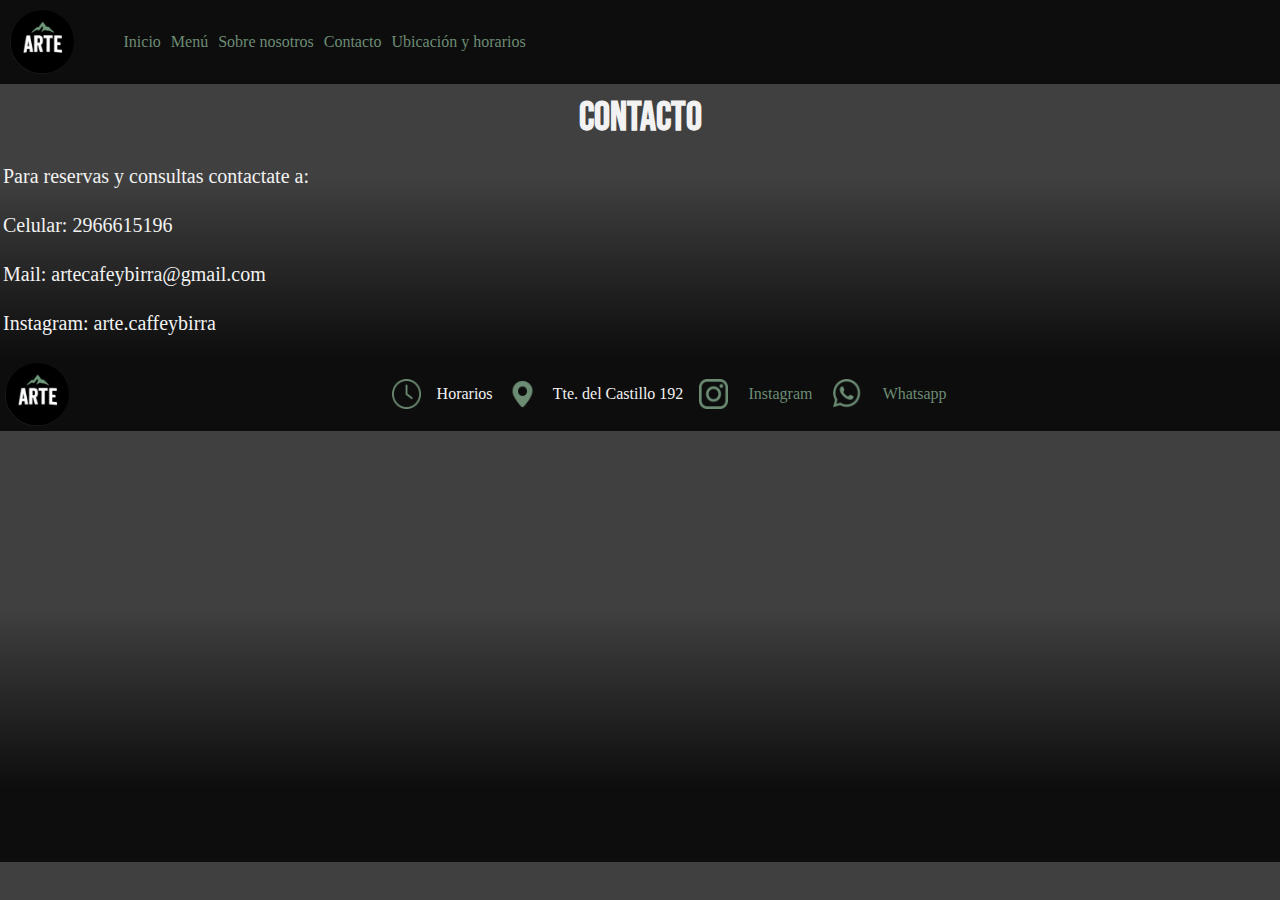
<file: pages/contacto.html>
<!DOCTYPE html>
<html lang="es">
<head>
    <meta charset="UTF-8">
    <meta name="viewport" content="width=device-width, initial-scale=1.0">
    <meta name="description" content="¿Tenes consultas o queres visitarnos? Contactanos y nuestro equipo de Arte, Café y Birra te atiende rápidamente. Enviá un mensaje o llamanos hoy mismo.">
    <link rel="stylesheet" href="../css/main.css">
    <link rel="preconnect" href="https://fonts.googleapis.com">
    <link rel="preconnect" href="https://fonts.gstatic.com" crossorigin>
    <link href="https://fonts.googleapis.com/css2?family=Bebas+Neue&display=swap" rel="stylesheet">
    <title>Arte, Café y Birra - Contacto</title>
</head>
<body>
    <header> <!--Encabezado-->
        <div class="cabeza">
        <img src="../assets/arte.png" alt="logo descriptivo de la página con una montaña verde y el nombre arte por debajo">
        <nav> <!--Centro de navegación-->
            <ul>
                <li><a href="../index.html">Inicio</a></li>
                <li><a href="./menu.html">Menú</a></li>
                <li><a href="./sobre-nosotros.html">Sobre nosotros</a></li>
                <li><a href="./contacto.html">Contacto</a></li>
                <li><a href="./ubicacion-horarios.html">Ubicación y horarios</a></li>
            </ul>
        </nav>
        </div>
    </header>
    <main> <!--Contenido principal de un archivo-->
        <section> <!--Separa en temas el contenido-->
            <h1>Contacto</h1>
            <p>Para reservas y consultas contactate a:</p>
            <p>Celular: 2966615196</p>
            <p>Mail: artecafeybirra@gmail.com</p>
            <p>Instagram: arte.caffeybirra</p>
        </section>
    </main>
    <footer> <!--Pie de página-->
        <div class="redes">
        <img src="../assets/arte.png" alt="logo descriptivo de la página con una montaña verde y el nombre arte por debajo">
        <div class="iconos">
        <img src="../assets/reloj.png" alt="un reloj referente al horario del sitio"> Horarios
        <img src="../assets/ubicacion.png" alt="un pin de ubicación en referencia al lugar del mismo">Tte. del Castillo 192
        <img src="../assets/instagram.png" alt="logo de instagram"><a href="https://www.instagram.com/arte.cafeybirra/?locale=it&hl=en">Instagram</a>
        <img src="../assets/whatsapp.png" alt="logo de whatsapp"><a href="">Whatsapp</a>
        </div>
        </div>
    </footer>
</body>
</html>
</file>
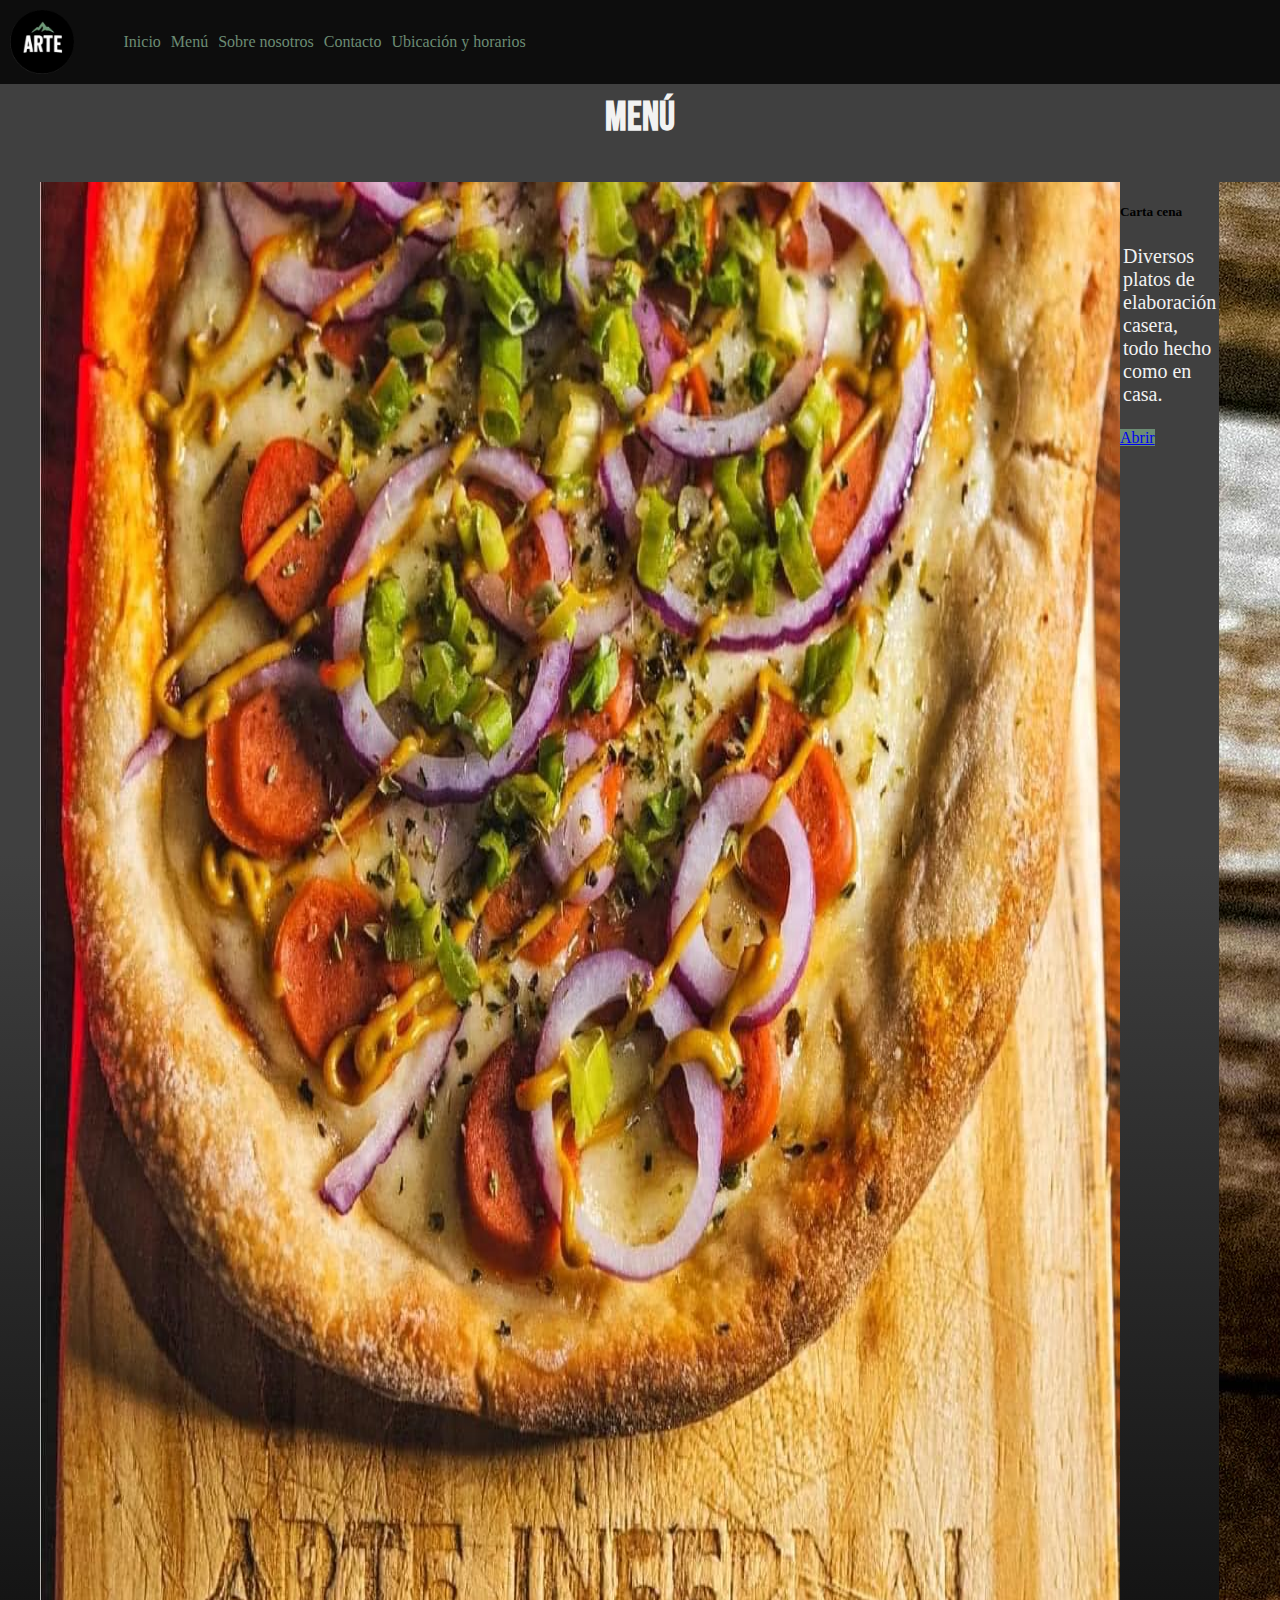
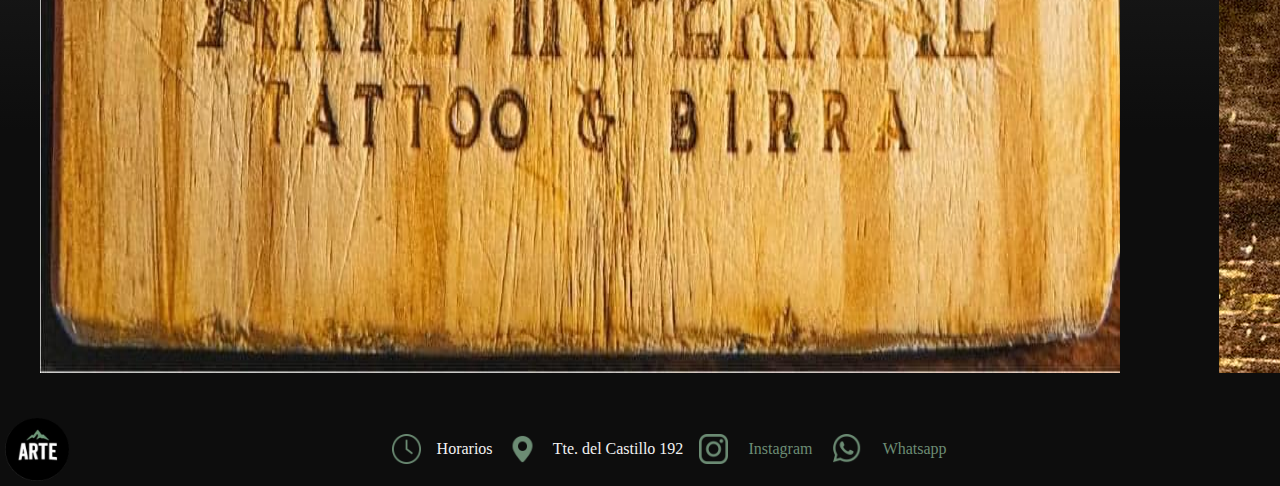
<file: pages/menu.html>
<!DOCTYPE html>
<html lang="es">
<head>
    <meta charset="UTF-8">
    <meta name="viewport" content="width=device-width, initial-scale=1.0">
    <link href="https://cdn.jsdelivr.net/npm/bootstrap@5.3.8/dist/css/bootstrap.min.css" rel="stylesheet" integrity="sha384-sRIl4kxILFvY47J16cr9ZwB07vP4J8+LH7qKQnuqkuIAvNWLzeN8tE5YBujZqJLB" crossorigin="anonymous">
    <link rel="stylesheet" href="../css/main.css">
    <link rel="preconnect" href="https://fonts.googleapis.com">
    <link rel="preconnect" href="https://fonts.gstatic.com" crossorigin>
    <link href="https://fonts.googleapis.com/css2?family=Bebas+Neue&display=swap" rel="stylesheet">
    <title>Arte café y birra</title>
</head>
<body>
    <header> <!--Encabezado-->
        <div class="cabeza">
        <img src="../assets/arte.png" alt="logo descriptivo de la página con una montaña verde y el nombre arte por debajo">
        <nav> <!--Centro de navegación-->
            <ul>
                <li><a href="../index.html">Inicio</a></li>
                <li><a href="./menu.html">Menú</a></li>
                <li><a href="./sobre-nosotros.html">Sobre nosotros</a></li>
                <li><a href="./contacto.html">Contacto</a></li>
                <li><a href="./ubicacion-horarios.html">Ubicación y horarios</a></li>
            </ul>
        </nav>
        </div>
    </header>
    <main> <!--Contenido principal de un archivo-->
        <h1>Menú</h1>

        <div class="card" style="width: 18rem;">
            <img src="../assets/cena.jpg" class="card-img-top" alt="...">
            <div class="card-body">
                <h5 class="card-title">Carta cena</h5>
                <p class="card-text">Diversos platos de elaboración casera, todo hecho como en casa.</p>
                <a href="https://drive.google.com/file/d/1DqT6GJ5eMtJhTqUTpAPvju5pu5Ak4GJU/view?usp=sharing" class="btn btn-primary">Abrir</a>
            </div>
            <img src="../assets/bebidas.jpg" class="card-img-top" alt="...">
            <div class="card-body">
                <h5 class="card-title">Carta bebidas</h5>
                <p class="card-text">Tragos clásicos y de la casa.</p>
                <a href="https://drive.google.com/file/d/1hk8e-rMQ8Eq2Den4PmcvOWVopJ8YaBUf/view?usp=sharing" class="btn btn-primary">Abrir</a>
            </div>
            <img src="../assets/merienda.jpg" class="card-img-top" alt="...">
            <div class="card-body">
                <h5 class="card-title">Carta merienda</h5>
                <p class="card-text">Postres y sanguches del día</p>
                <a href="https://drive.google.com/file/d/1m-1OkIPoxGZKiYm-RCLcpu2sq0eVYGbH/view?usp=sharing" class="btn btn-primary">Abrir</a>
            </div>
        </div>

    </main>
    <footer> <!--Pie de página-->
        <div class="redes">
        <img src="../assets/arte.png" alt="logo descriptivo de la página con una montaña verde y el nombre arte por debajo">
        <div class="iconos">
        <img src="../assets/reloj.png" alt="un reloj referente al horario del sitio"> Horarios
        <img src="../assets/ubicacion.png" alt="un pin de ubicación en referencia al lugar del mismo">Tte. del Castillo 192
        <img src="../assets/instagram.png" alt="logo de instagram"><a href="https://www.instagram.com/arte.cafeybirra/?locale=it&hl=en">Instagram</a>
        <img src="../assets/whatsapp.png" alt="logo de whatsapp"><a href="">Whatsapp</a>
        </div>
        </div>
    </footer>

    <script src="https://cdn.jsdelivr.net/npm/bootstrap@5.3.8/dist/js/bootstrap.bundle.min.js" integrity="sha384-FKyoEForCGlyvwx9Hj09JcYn3nv7wiPVlz7YYwJrWVcXK/BmnVDxM+D2scQbITxI" crossorigin="anonymous"></script>
</body>
</html>
</file>
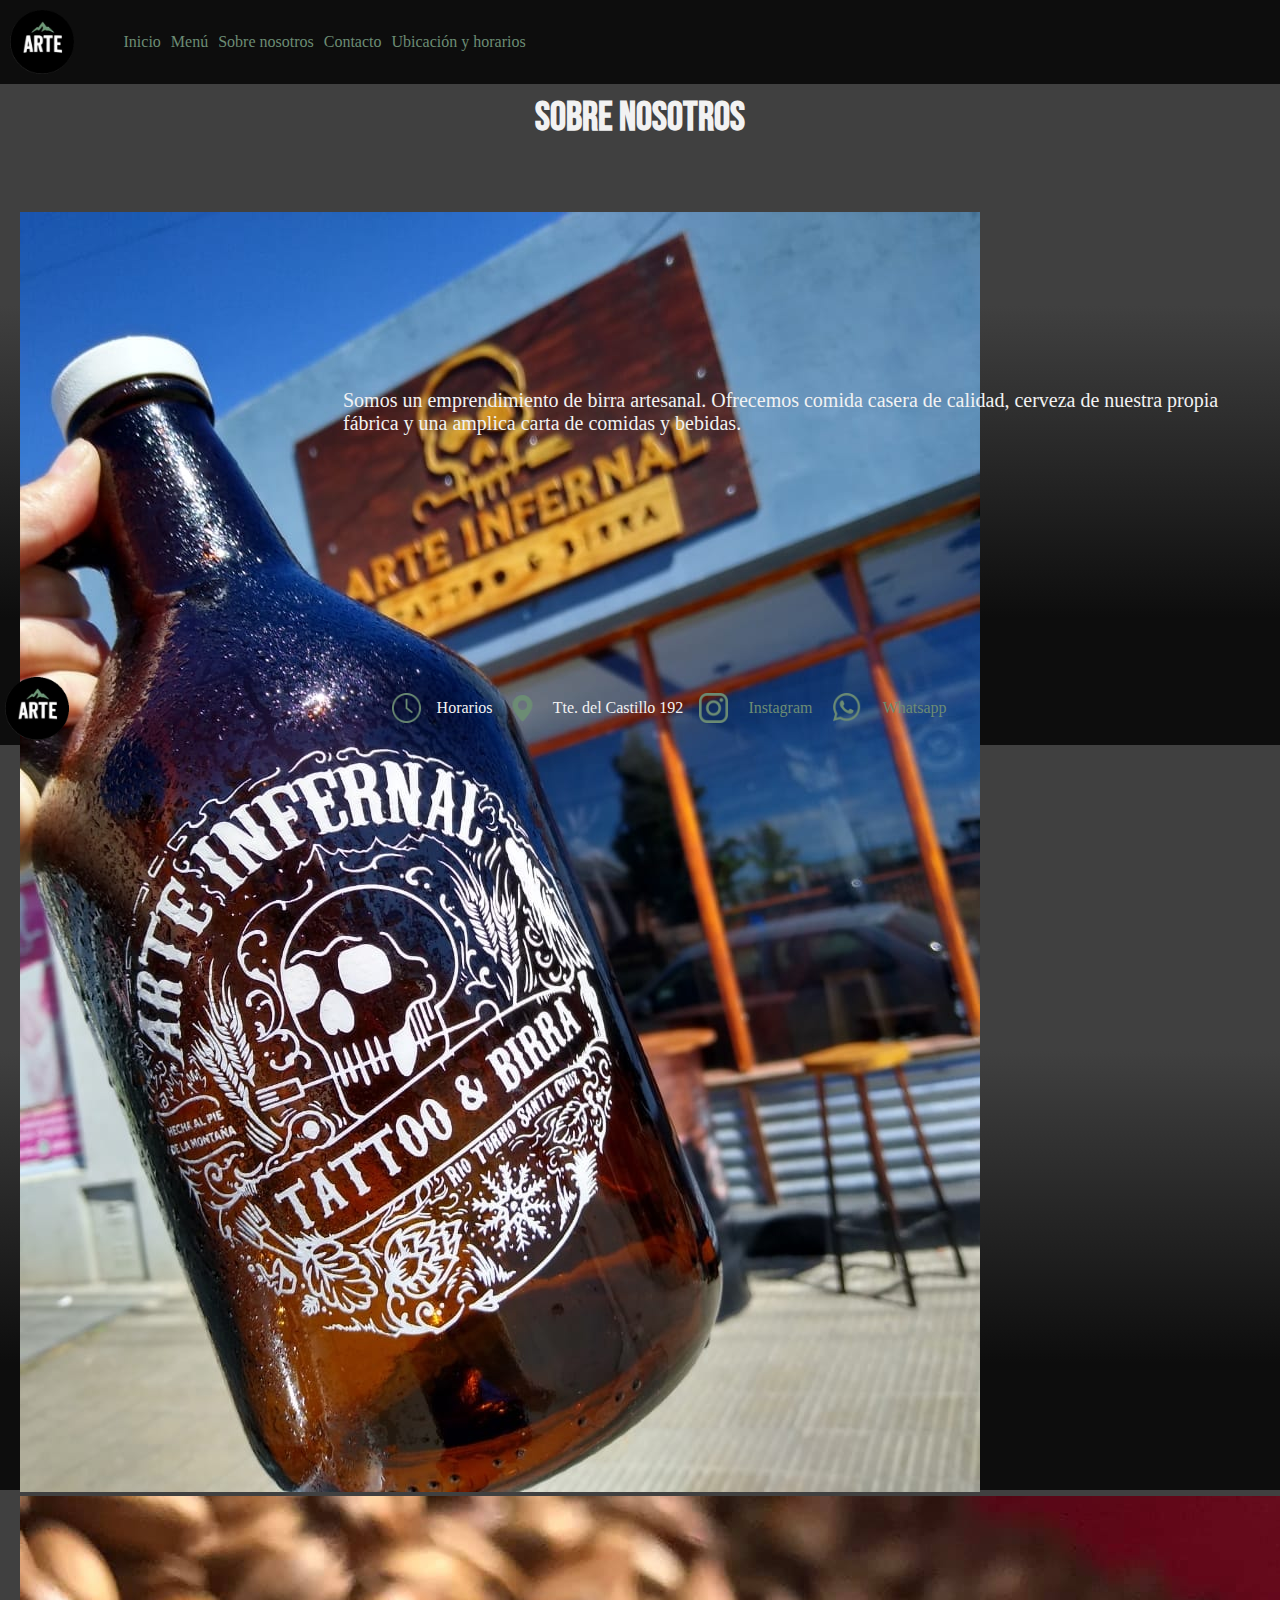
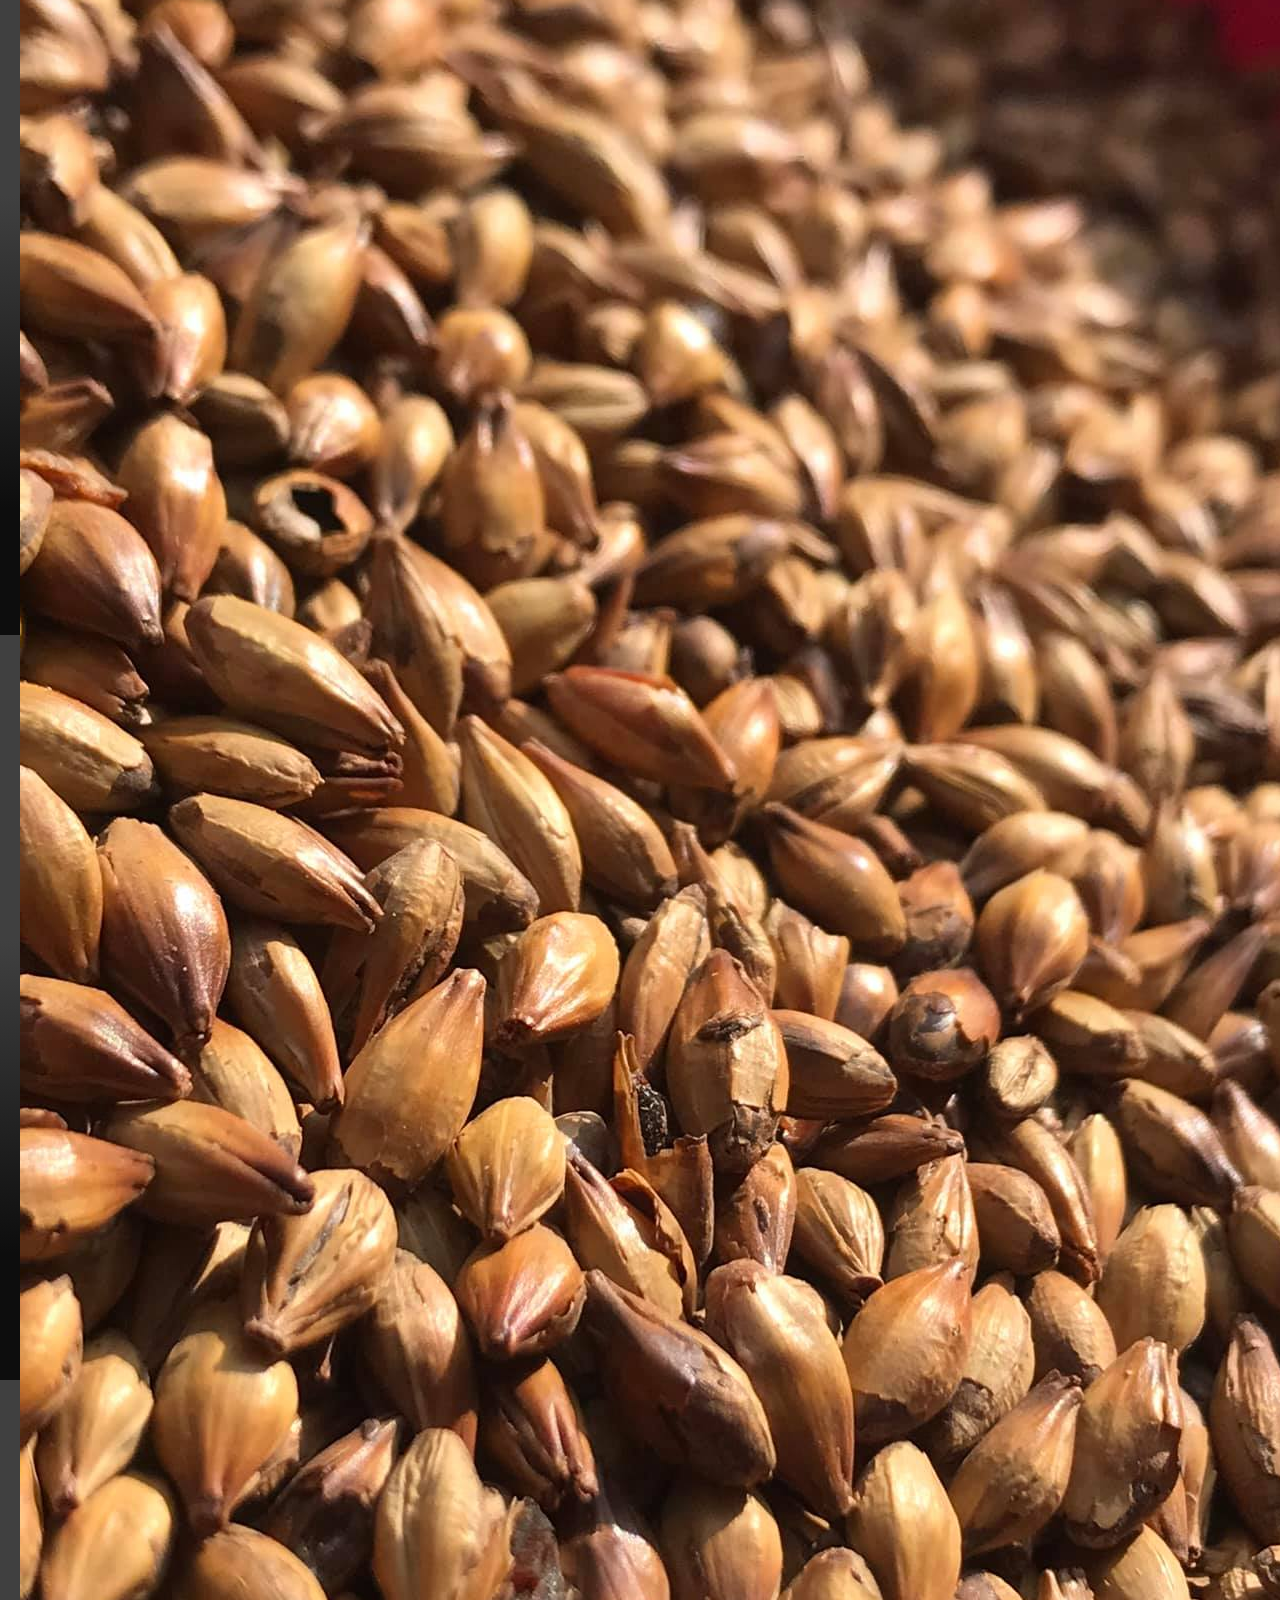
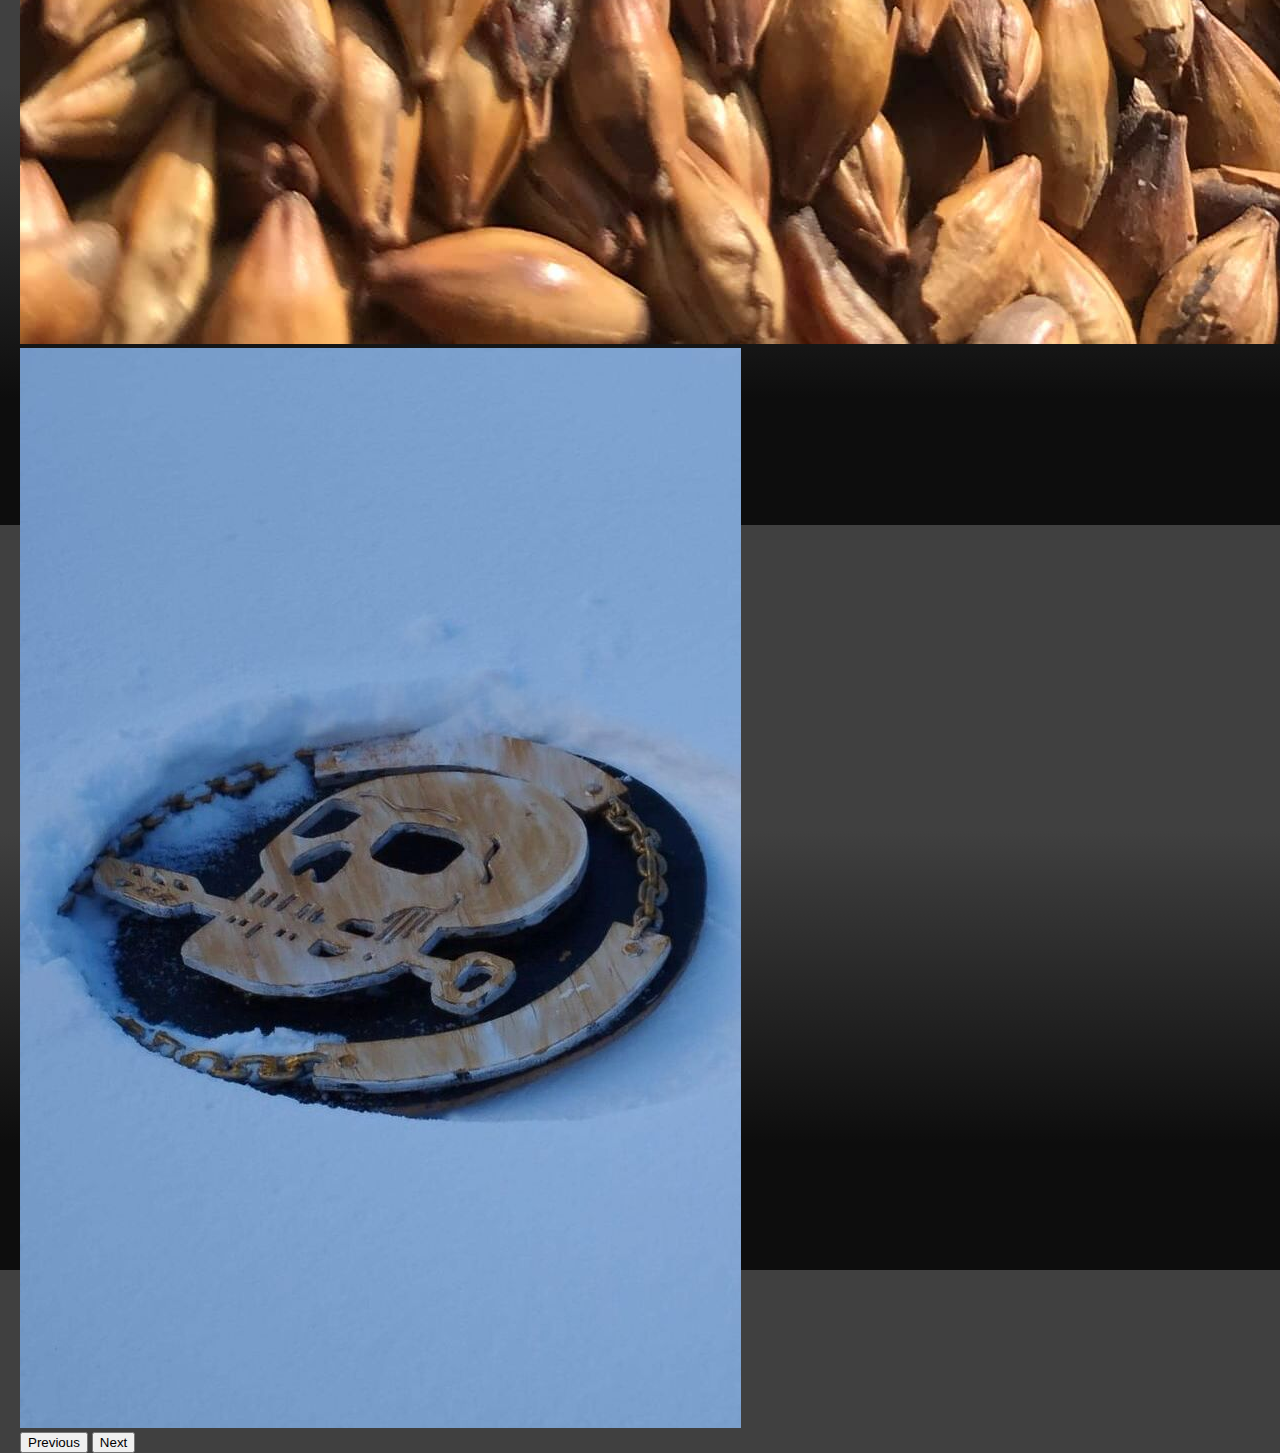
<file: pages/sobre-nosotros.html>
<!DOCTYPE html>
<html lang="es">
<head>
    <meta charset="UTF-8">
    <meta name="viewport" content="width=device-width, initial-scale=1.0">
    <meta name="description" content="Conoce la historia y la pasión detrás de Arte, Café y Birra. Un espacio donde el arte, el café y la buena cerveza se unen para crear experiencias únicas.">
    <link href="https://cdn.jsdelivr.net/npm/bootstrap@5.3.8/dist/css/bootstrap.min.css" rel="stylesheet" integrity="sha384-sRIl4kxILFvY47J16cr9ZwB07vP4J8+LH7qKQnuqkuIAvNWLzeN8tE5YBujZqJLB" crossorigin="anonymous">
    <link rel="stylesheet" href="../css/main.css">
    <link rel="preconnect" href="https://fonts.googleapis.com">
    <link rel="preconnect" href="https://fonts.gstatic.com" crossorigin>
    <link href="https://fonts.googleapis.com/css2?family=Bebas+Neue&display=swap" rel="stylesheet">
    <title>Arte, Café y Birra - Sobre Nosotro</title>
</head>
<body>
    <header> <!--Encabezado-->
        <div class="cabeza">
        <img src="../assets/arte.png" alt="logo descriptivo de la página con una montaña verde y el nombre arte por debajo">
        <nav> <!--Centro de navegación-->
            <ul>
                <li><a href="../index.html">Inicio</a></li>
                <li><a href="./menu.html">Menú</a></li>
                <li><a href="./sobre-nosotros.html">Sobre nosotros</a></li>
                <li><a href="./contacto.html">Contacto</a></li>
                <li><a href="./ubicacion-horarios.html">Ubicación y horarios</a></li>
            </ul>
        </nav>
        </div>
    </header>
    <main> <!--Contenido principal de un archivo-->
        <h1>Sobre Nosotros</h1>
        <div class="contenedor">
            <div class="carrusel">
                <div id="carouselExample" class="carousel slide carrusel-custom" >
                <div class="carousel-inner">
                    <div class="carousel-item active">
                    <img src="../assets/carrusel-1.jpg" class="d-block w-100" alt="Botella de cerveza artesanal con el logo de Arte Infernal frente al local">
                    </div>
                    <div class="carousel-item">
                    <img src="../assets/carrusel-2.jpg" class="d-block w-100" alt="Cebada malteada utilizada en la elaboración de cerveza artesanal en Arte Café y Birra, Río Turbio, Santa Cruz">
                    </div>
                    <div class="carousel-item">
                    <img src="../assets/carrusel-3.jpg" class="d-block w-100" alt="Logotipo de Arte, Café y Birra tallado en madera y cubierto de nieve">
                    </div>
                </div>
                <button class="carousel-control-prev" type="button" data-bs-target="#carouselExample" data-bs-slide="prev">
                    <span class="carousel-control-prev-icon" aria-hidden="true"></span>
                    <span class="visually-hidden">Previous</span>
                </button>
                <button class="carousel-control-next" type="button" data-bs-target="#carouselExample" data-bs-slide="next">
                    <span class="carousel-control-next-icon" aria-hidden="true"></span>
                    <span class="visually-hidden">Next</span>
                </button>
                
                </div>
        
            </div>
                <div class="texto">
                    <p>
                    Somos un emprendimiento de birra artesanal. Ofrecemos comida casera de calidad, cerveza de nuestra propia fábrica y una amplica carta de comidas y bebidas.
                    </p>
                </div>
        
        </div>  
    </main>
    <footer> <!--Pie de página-->
        <div class="redes">
        <img src="../assets/arte.png" alt="logo descriptivo de la página con una montaña verde y el nombre arte por debajo">
        <div class="iconos">
        <img src="../assets/reloj.png" alt="un reloj referente al horario del sitio"> Horarios
        <img src="../assets/ubicacion.png" alt="un pin de ubicación en referencia al lugar del mismo">Tte. del Castillo 192
        <img src="../assets/instagram.png" alt="logo de instagram"><a href="https://www.instagram.com/arte.cafeybirra/?locale=it&hl=en">Instagram</a>
        <img src="../assets/whatsapp.png" alt="logo de whatsapp"><a href="">Whatsapp</a>
        </div>
        </div>
    </footer>


    <script src="https://cdn.jsdelivr.net/npm/bootstrap@5.3.8/dist/js/bootstrap.bundle.min.js" integrity="sha384-FKyoEForCGlyvwx9Hj09JcYn3nv7wiPVlz7YYwJrWVcXK/BmnVDxM+D2scQbITxI" crossorigin="anonymous"></script>
</body>
</html>
</file>
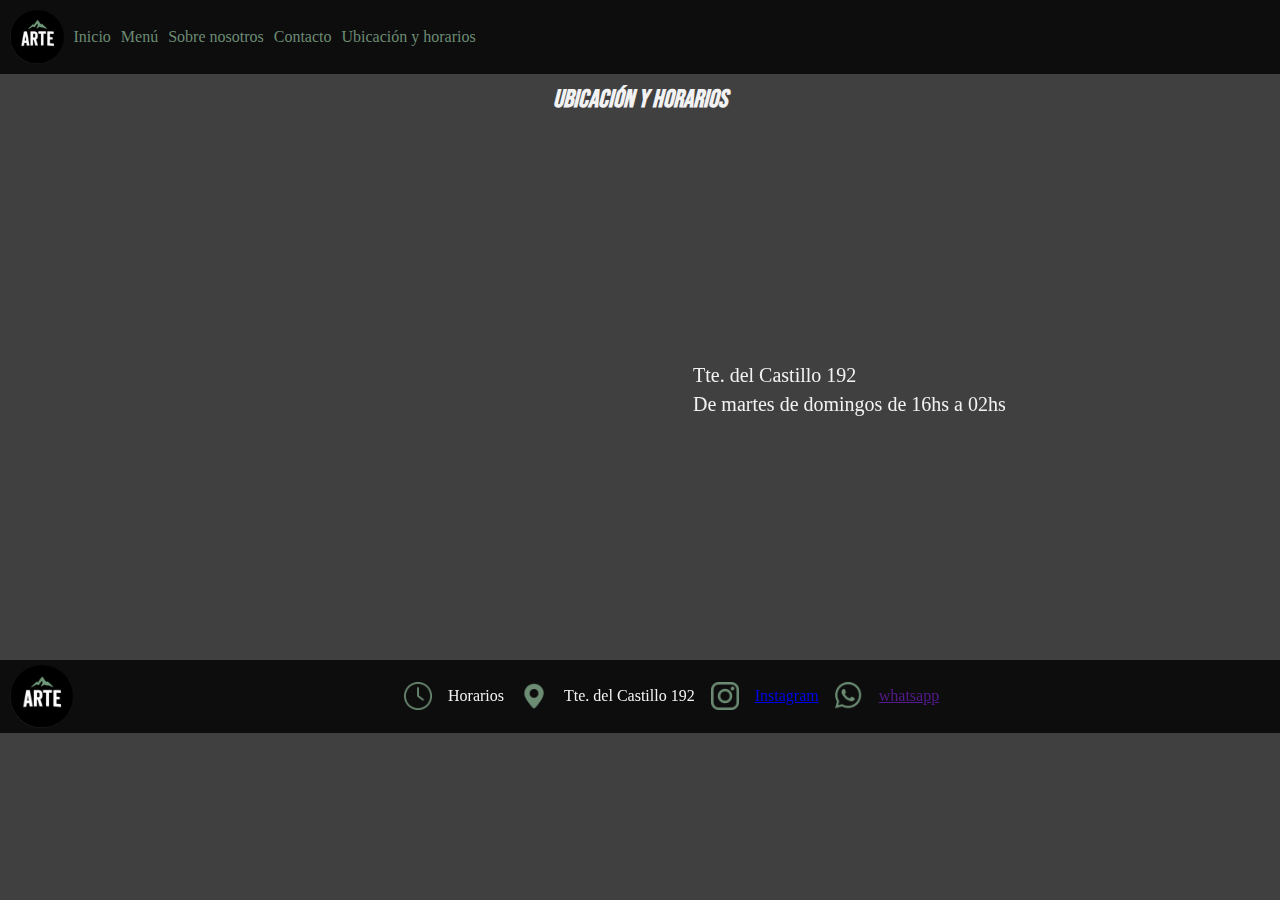
<file: pages/ubicacion-horarios.html>
<!DOCTYPE html>
<html lang="es">
<head>
    <meta charset="UTF-8">
    <meta name="viewport" content="width=device-width, initial-scale=1.0">
    <link rel="stylesheet" href="../css/style.css">
    <link rel="preconnect" href="https://fonts.googleapis.com">
    <link rel="preconnect" href="https://fonts.gstatic.com" crossorigin>
    <link href="https://fonts.googleapis.com/css2?family=Bebas+Neue&display=swap" rel="stylesheet">
    <title>Arte café y birra</title>
</head>
<body>
    <header> <!--Encabezado-->
        <div class="cabeza">
        <img src="../assets/arte.png" alt="logo descriptivo de la página con una montaña verde y el nombre arte por debajo">
        <nav> <!--Centro de navegación-->
            <ul>
                <li><a href="../index.html">Inicio</a></li>
                <li><a href="./menu.html">Menú</a></li>
                <li><a href="./sobre-nosotros.html">Sobre nosotros</a></li>
                <li><a href="./contacto.html">Contacto</a></li>
                <li><a href="./ubicacion-horarios.html">Ubicación y horarios</a></li>
            </ul>
        </nav>
        </div>
    </header>
    <main> <!--Contenido principal de un archivo-->
        <h1 class="ubicacion">Ubicación y horarios</h1>
        <section class="ubiHorarios"> <!--Separa en temas el contenido-->
            <iframe src="https://www.google.com/maps/embed?pb=!1m14!1m12!1m3!1d155.10614935915592!2d-72.33668588643698!3d-51.5370916078611!2m3!1f0!2f0!3f0!3m2!1i1024!2i768!4f13.1!5e0!3m2!1ses-419!2sar!4v1759232515366!5m2!1ses-419!2sar" width="600" height="450" style="border:0;" allowfullscreen="" loading="lazy" referrerpolicy="no-referrer-when-downgrade"></iframe>
            <div class="ubiDatos">
            <p>Tte. del Castillo 192</p>
            <p>De martes de domingos de 16hs a 02hs</p>
            </div>
        </section>
    </main>
    <footer> <!--Pie de página-->
        <div class="redes">
        <img src="../assets/arte.png" alt="logo descriptivo de la página con una montaña verde y el nombre arte por debajo">
        <div class="iconos">
        <img src="../assets/reloj.png" alt="un reloj referente al horario del sitio"> Horarios
        <img src="../assets/ubicacion.png" alt="un pin de ubicación en referencia al lugar del mismo">Tte. del Castillo 192
        <img src="../assets/instagram.png" alt="logo de instagram"><a href="https://www.instagram.com/arte.cafeybirra/?locale=it&hl=en">Instagram</a>
        <img src="../assets/whatsapp.png" alt="logo de whatsapp"><a href="">whatsapp</a>
        </div>
        </div>
    </footer>
</body>
</html>
</file>
<file: css/main.css>
header {
  background-color: #0D0D0D;
  padding: 5px;
}
header img {
  display: flex;
  flex-direction: row;
  justify-content: left;
  width: 5%;
  padding: 5px;
}

.cabeza {
  display: flex;
  flex-direction: row;
  align-items: center;
}

nav ul {
  list-style: none;
  display: flex;
  flex-direction: row;
  justify-content: center;
  margin: auto;
}
nav a {
  color: #6C8C74;
  text-decoration: none;
  padding: 5px;
  transition: color 1s;
}
nav a:hover {
  color: #F2F2F2;
  font-size: 1rem;
}

.cabecera img {
  display: flex;
  width: 100%;
}

body {
  background-color: #404040;
  background: linear-gradient(180deg, rgb(64, 64, 64) 41%, rgb(13, 13, 13) 83%);
  margin: 0;
}

h1 {
  color: #F2F2F2;
  text-align: center;
  font-family: "Bebas Neue", sans-serif;
  font-size: 40px;
  margin: 10px;
}

article img {
  width: 30%;
  border: solid 4px;
  display: flex;
  justify-content: center;
}
article h2 {
  text-align: center;
  margin: 5px;
  color: #F2F2F2;
}

.menu div {
  display: flex;
  justify-content: center;
  margin: 10px;
}

.card {
  display: flex;
  flex-direction: row;
  margin: 40px;
  justify-content: space-around;
  justify-items: center;
}

.btn-primary {
  background-color: #6C8C74;
  border: #6C8C74;
  --bs-btn-disabled-color: #0D0D0D;
  --bs-btn-disabled-border-color: #6C8C74;
  --bs-btn-hover-bg: #0D0D0D;
  --bs-btn-disabled-bg: #0d0d0d;
}

p {
  color: #F2F2F2;
  font-size: 20px;
  display: flex;
  flex-direction: row;
  padding: 3px;
}

.ubicacion {
  color: #F2F2F2;
  text-transform: capitalize;
  font-size: 25px;
  font-style: italic;
}

.contenedor {
  display: flex;
  align-items: center;
  justify-content: center;
  gap: 20px;
  padding: 20px;
}

.ubiHorarios {
  display: flex;
  flex-direction: row;
  align-items: center;
  justify-content: left;
  margin: 5px;
}
.ubiHorarios iframe {
  display: flex;
  flex-direction: row;
  justify-content: flex-start;
  margin: 40px;
}

.ubiDatos {
  display: flex;
  flex-direction: column;
  text-align: center;
  margin: 5px;
}
.carrusel-custom {
  width: 300px;
  height: 400px;
  margin: 40px auto;
}

footer {
  background-color: #0D0D0D;
}
footer img {
  display: flex;
  flex-direction: row;
  justify-content: left;
  width: 5%;
}
footer a {
  color: #6C8C74;
  text-decoration: none;
  padding: 5px;
  transition: color 1s;
}
footer a:hover {
  color: #F2F2F2;
  font-size: 1.5rem;
}

.redes {
  display: flex;
  flex-direction: row;
  align-items: center;
  justify-content: left;
  margin: 0;
  color: #F2F2F2;
  text-decoration: none;
  padding: 5px;
}

.iconos {
  display: flex;
  flex-direction: row;
  align-items: center;
  justify-content: space-evenly;
  width: auto;
  margin: auto;
}

@media (max-width: 425px) {


  .cabeza {
    flex-direction: column;
    text-align: center;
  }

  header img {
    width: 35%;
    margin: 10px auto;
  }

  nav ul {
    flex-direction: column;
    gap: 5px;
    padding: 0;
  }

  h1 {
    font-size: 28px;
  }

  p {
    font-size: 16px;
    text-align: center;
  }
  .menu img {
    width: 80%;
  }

  .card {
    flex-direction: column;
    margin: 10px auto;
    gap: 15px;
    text-align: center;
  }
  article img {
    width: 70%;
    margin: auto;
  }
  .contenedor {
    flex-direction: column;
    gap: 10px;
  }

  .ubiHorarios {
    flex-direction: column;
    align-items: center;
    justify-content: center;
  }

  .ubiHorarios iframe {
    width: 100%;
    margin: 10px 0;
  }

  .ubiDatos {
    text-align: center;
    font-size: 18px;
  }

  .carrusel-custom {
  width: 90%;
  height: auto;
  margin: 20px auto;
  }

  .carousel-inner img {
  height: auto;
  object-fit: cover;
  }

  footer {
      text-align: center;
      padding: 10px;
  }

  footer img {
      width: 20%;
      margin: auto;
  }

  .redes {
      flex-direction: column;
      font-size: 14px;
      padding: 5px 0;
  }

  .iconos img,
  .iconos i {
      width: 24px;
      height: 24px;
  }

  .iconos {
      gap: 10px;
  }

}
</file>
<file: css/style.css>
/*Reset de CSS*/
* {
    margin: 0;
    padding: 0;
    box-sizing: border-box;
}


/* Sintáxis.
Selector + propiedad + valor

selector {
propiedad: valor
}
*/

header{
    background-color:#0D0D0D;
    padding: 5px;
}

header img{
    display: flex;
    flex-direction: row;
    justify-content: left;
    width: 5%;
    padding: 5px;
}

.cabeza{
    display: flex;
    flex-direction: row;
    align-items: center;
}

.cabecera img {
    display: flex;
    width: 100%;
}

nav ul {
    list-style: none;
    display: flex;
    flex-direction: row;
    justify-content: center;
    margin: auto;
}

body{
    background-color: #404040; 
}

h1{
    color:#F2F2F2;
    text-align: center;
    font-family: "Bebas Neue", sans-serif;
    font-size: 40px;
    margin: 10px
}

article img{
    width: 30%;
    border: solid 4px;
    display: flex;
    justify-content: center;  
}

article h2{
    text-align: center;
    margin: 5px;
}
.menu div{
    display: flex;
    justify-content: center;
}

.card{
    display: flex;
    flex-direction: row;
    margin: 40px;
    justify-content: space-around;
    justify-items: center;
}

.btn-primary{
    background-color: #6C8C74;
    border: #6C8C74;
    --bs-btn-disabled-color:#0D0D0D;
    --bs-btn-disabled-border-color: #6C8C74;
    --bs-btn-hover-bg: #0D0D0D;
    --bs-btn-disabled-bg: #0d0d0d;
}

p {
    /* nombre de color, hexadecimal, rgb, rgba */
    color: #F2F2F2;
    /* hexadecimal: 
    color: #B2D6F9;
    rgb:
    color: rgb(0, 0, 255);
    rgba
    color: 
    color: rgba(0, 0, 255, 0,5); */
    font-size: 20px;
    display: flex;
    flex-direction: row;
    padding: 3px
}

.ubicacion {
    color: #F2F2F2;
    text-transform: capitalize;
    font-size: 25px; /*absoluta*/
    font-style: italic;
}

nav a {
    color: #6C8C74;
    text-decoration: none;
    padding: 5px
}

.contenedor {
  display: flex;            
  align-items: center;      
  justify-content: center;  
  gap: 20px;                
  padding: 20px;
}

.ubiHorarios {
    display: flex;
    flex-direction: row;
    justify-content: left;
    align-items: center;
    margin: 5px;  
}


.ubiHorarios iframe{
    display: flex;
    flex-direction: row;
    justify-content:flex-start;
    margin: 40px;
}

.ubiDatos {
    display: flex;
    flex-direction: column;
    text-align: center;
    margin: 5px;
}

footer {
    background-color: #0D0D0D;
}

footer img {
    display: flex;
    flex-direction: row;
    justify-content: left;
    width: 5%;
}

.redes{
    display: flex;
    flex-direction: row;
    justify-content: left;
    align-items: center;
    margin: 5px;
    color: #F2F2F2;
    text-decoration: none;
    padding: 5px
}
.iconos {
    display: flex;
    flex-direction: row;
    justify-content: space-evenly;
    align-items: center;
    width: auto;
    margin: auto;
}

@media (max-width:425px){
    
    header img{
        width: 40%;
    }
    nav ul {
        flex-direction: column;
    }
    .menu h1{
       text-align: center;
    }
    .menu h2{
        text-align: center;
        color: #0D0D0D;
    }
    .menu img{
        width: 70%;
    }
    .card{
        display: flex;
        flex-direction: column;
        background-color:#404040;
        margin:auto;
    }
    .contenedor{
        flex-direction: column;
    }
    .ubiHorarios iframe{
        flex-direction: column;
    }
    .ubiDatos{
        flex-direction: column;
        align-items: last baseline;
    }
    footer img{
        width: 15%;
    }
    .redes{
        flex-direction: row;
        text-align: center;
        font-size: small;
    }
    .iconos{
        flex-direction: column;
    }
}
</file>
